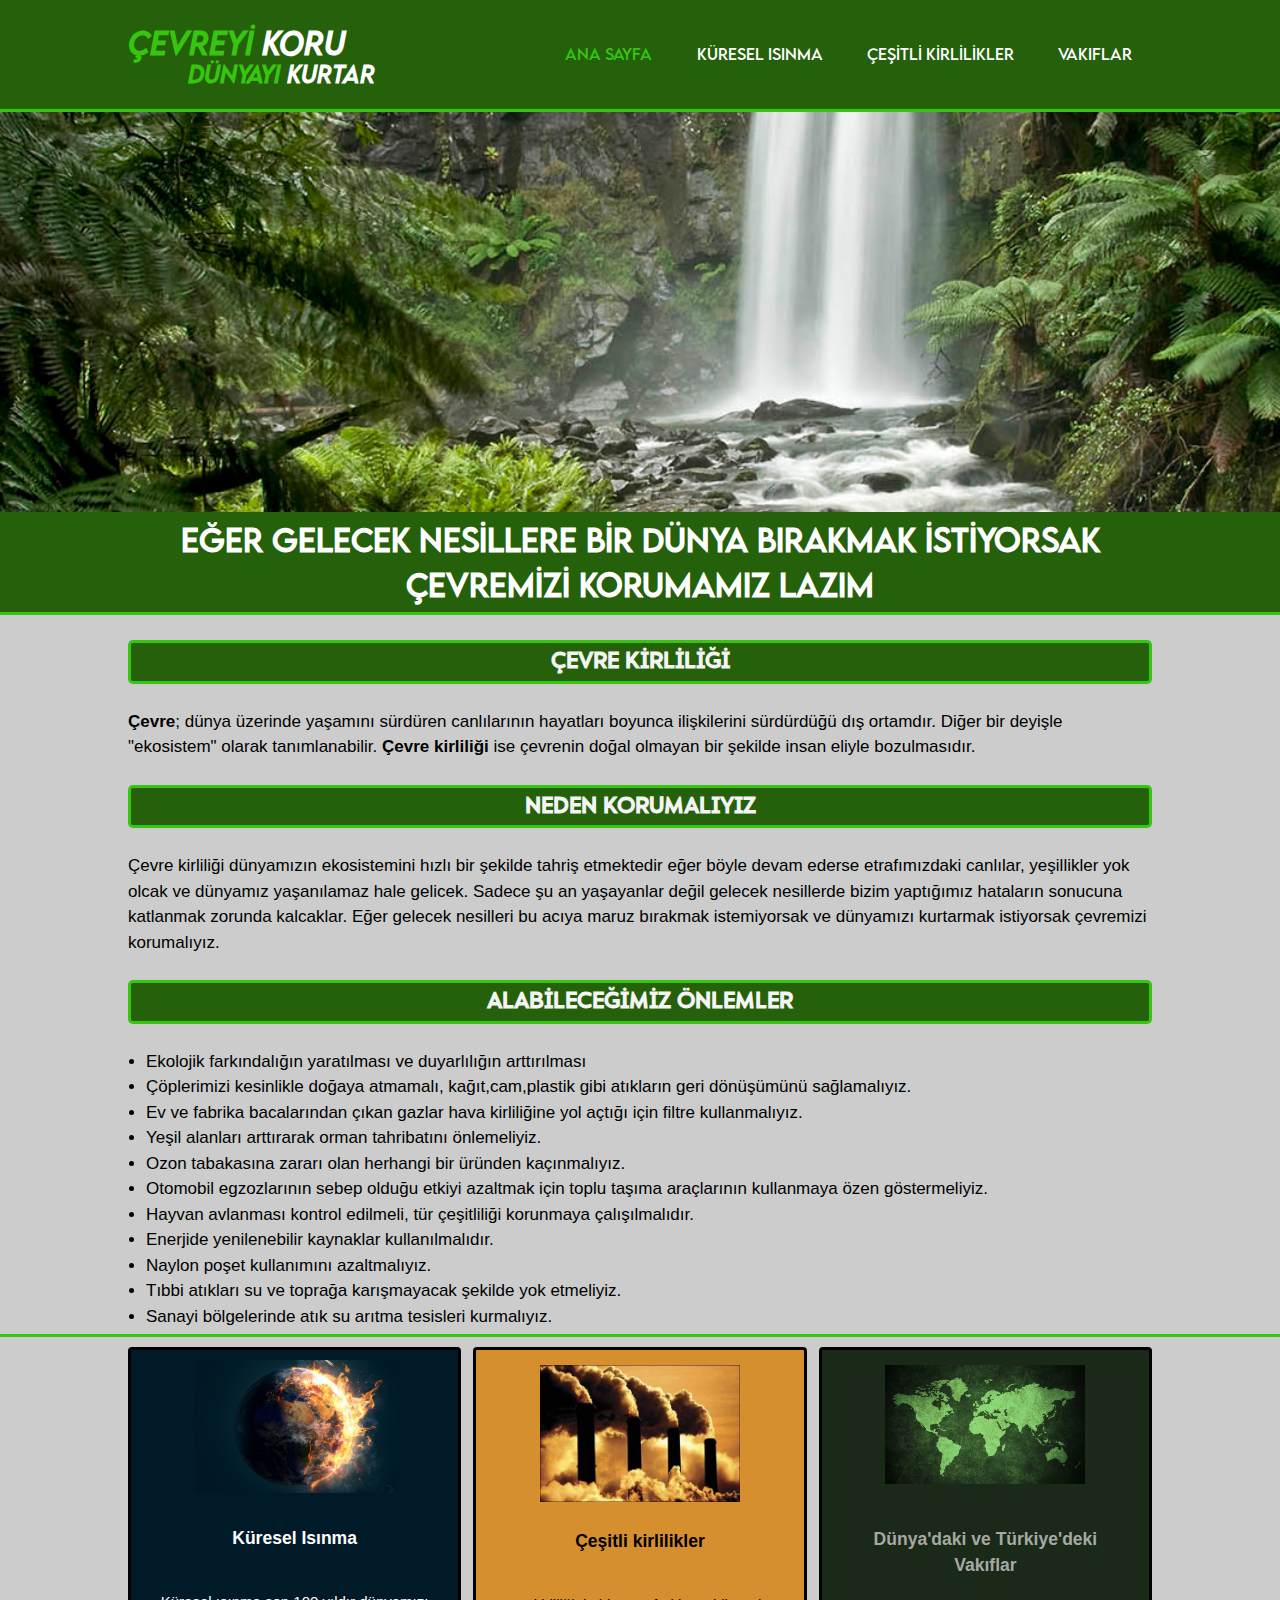
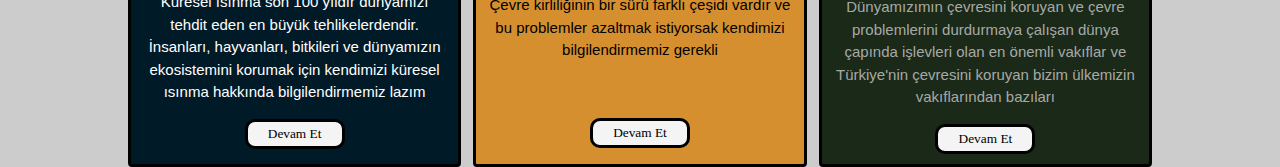
<file: index.html>
<!DOCTYPE html>
<html lang="en">
<head>
    <meta charset="UTF-8">
    <meta name="viewport" content="width=device-width, initial-scale=1.0">
    <meta name="author" content="Serkan">
    <meta name="keyword" content="wev design, affordable web design">
    <title>Proje Çevre Sitesi</title>
    <link rel="stylesheet" href="style.css">
    
</head>

<body>
    <header>
        <div class="container">
            <div id="branding">



                <h1> <span style="color:#37c60f">Çevreyİ</span> Koru</h1>
                <h2> <span style="color:#37c60f">Dünyayı</span> Kurtar </h2>
            </div>


        <nav>
            <ul>
                <li class="current"><a href="index.html">Ana Sayfa</a></li>
                <li><a href="isinma.html">Küresel Isınma</a></li>
                <li><a href="kirlilikler.html">Çeşİtlİ kİrlİlİkler</a></li>
                <li><a href="vakiflar.html">Vakıflar</a></li>
            </ul>
        </nav>
    </div>
    </header>

    <section id="showcase">
        <div class="container">
            
        </div>
    </section>

    <section id="newsletter">
        <div class="container">
            <h1>EĞER GELECEK NESİLLERE BİR DÜNYA BIRAKMAK İSTİYORSAK ÇEVREMİZİ KORUMAMIZ LAZIM</h1>
        </div>
    </section>

    <section id="kuresel">
        <div class="container">
            <h3>Çevre Kİrlİlİğİ</h3>
            <p><b>Çevre</b>; dünya üzerinde yaşamını sürdüren canlılarının hayatları boyunca ilişkilerini sürdürdüğü dış ortamdır. Diğer bir deyişle "ekosistem" olarak tanımlanabilir. <b>Çevre kirliliği</b> ise çevrenin doğal olmayan bir şekilde insan eliyle bozulmasıdır.
            </p>
            <h3>Neden Korumalıyız</h3>
            <p>Çevre kirliliği dünyamızın ekosistemini hızlı bir şekilde tahriş etmektedir eğer böyle devam ederse etrafımızdaki canlılar, yeşillikler yok olcak ve dünyamız yaşanılamaz hale gelicek. Sadece şu an yaşayanlar değil gelecek nesillerde bizim yaptığımız hataların sonucuna katlanmak zorunda kalcaklar. Eğer gelecek nesilleri bu acıya maruz bırakmak istemiyorsak ve dünyamızı kurtarmak istiyorsak çevremizi korumalıyız.</p>
            <h3>AlabİleceĞİmİz önlemler</h3>
            <ul class="bullets">
                <li>Ekolojik farkındalığın yaratılması ve duyarlılığın arttırılması</li>
                <li>Çöplerimizi kesinlikle doğaya atmamalı, kağıt,cam,plastik gibi atıkların geri dönüşümünü sağlamalıyız.</li>
                <li>Ev ve fabrika bacalarından çıkan gazlar hava kirliliğine yol açtığı için filtre kullanmalıyız.</li>
                <li>Yeşil alanları arttırarak orman tahribatını önlemeliyiz.</li>
                <li>Ozon tabakasına zararı olan herhangi bir üründen kaçınmalıyız.</li>
                <li>Otomobil egzozlarının sebep olduğu etkiyi azaltmak için toplu taşıma araçlarının kullanmaya özen göstermeliyiz.</li>
                <li>Hayvan avlanması kontrol edilmeli, tür çeşitliliği korunmaya çalışılmalıdır.</li>
                <li>Enerjide yenilenebilir kaynaklar kullanılmalıdır.</li>
                <li>Naylon poşet kullanımını azaltmalıyız.</li>
                <li>Tıbbi atıkları su ve toprağa karışmayacak şekilde yok etmeliyiz.</li>
                <li>Sanayi bölgelerinde atık su arıtma tesisleri kurmalıyız.</li>                
              </ul>
        </div>
    </section>

    <section id="boxes">
        <div class="container">
            <div class="box" style="background-color: #011A27; color: white;">
                <img src="./Future-Earth-Global-Warming.jpg" alt="logo_css">
                <h3 style="margin-top: 25px;">Küresel Isınma</h3>
                <p style="margin-top: 40px;">Küresel ısınma son 100 yıldır dünyamızı tehdit eden en büyük tehlikelerdendir. İnsanları, hayvanları, bitkileri ve dünyamızın ekosistemini korumak için kendimizi küresel ısınma hakkında bilgilendirmemiz lazım </p>
                <a href="./isinma.html"><button class="gobutton" style="font-family: Verdana;">Devam Et</button></a>
            </div>
            <div class="box" style="background-color: #D58F2F; color: black;">
                <img src="./havakirlilic49fi1.jpg" alt="logo_html" style="margin-top: 5px;">
                <h3 style="margin-top: 20px;">Çeşitli kirlilikler</h3>
                <p style="margin-top: 40px;">Çevre kirliliğinin bir sürü farklı çeşidi vardır ve bu problemler azaltmak istiyorsak kendimizi bilgilendirmemiz gerekli</p>
                <a href="./kirlilikler.html"><button class="gobutton" style="font-family: Verdana; margin-top: 41px;">Devam Et</button></a>
            </div>
            <div class="box" style="background-color: #1B2919; color: #cccc;">
                <img src="./green-world.jpg" alt="logo_html" style="margin-top: 5px;">
                <h3 style="margin-top: 36px;">Dünya'daki ve Türkiye'deki <br> Vakıflar</h3>
                <p>Dünyamızımın çevresini koruyan ve çevre problemlerini durdurmaya çalışan dünya çapında işlevleri olan en önemli vakıflar ve Türkiye'nin çevresini koruyan bizim ülkemizin vakıflarından bazıları</p>
                <a href="./vakiflar.html"><button class="gobutton" style="font-family: Verdana;">Devam Et</button></a>
            </div>
          <!-- <div class="box" style="background-color: #fe5656;">
                <img src="./turkiye.jpg" alt="logo_brush">
                <h3>Türkiye'de Vakıflar</h3>
                <p>Türkiye’de bulunan, Türkiye'nin doğal güzelliklerini, yeşilliklerini ve çevresini korumak amacıyla kurulan vakıflar</p>
                <a href="vakiflar.html"><button class="gobutton" style="margin-top: 37px; font-family: Verdana;">Devam Et</button></a>
            </div>--> 
            
        </div>

    </section>

</body>
</html>
</file>
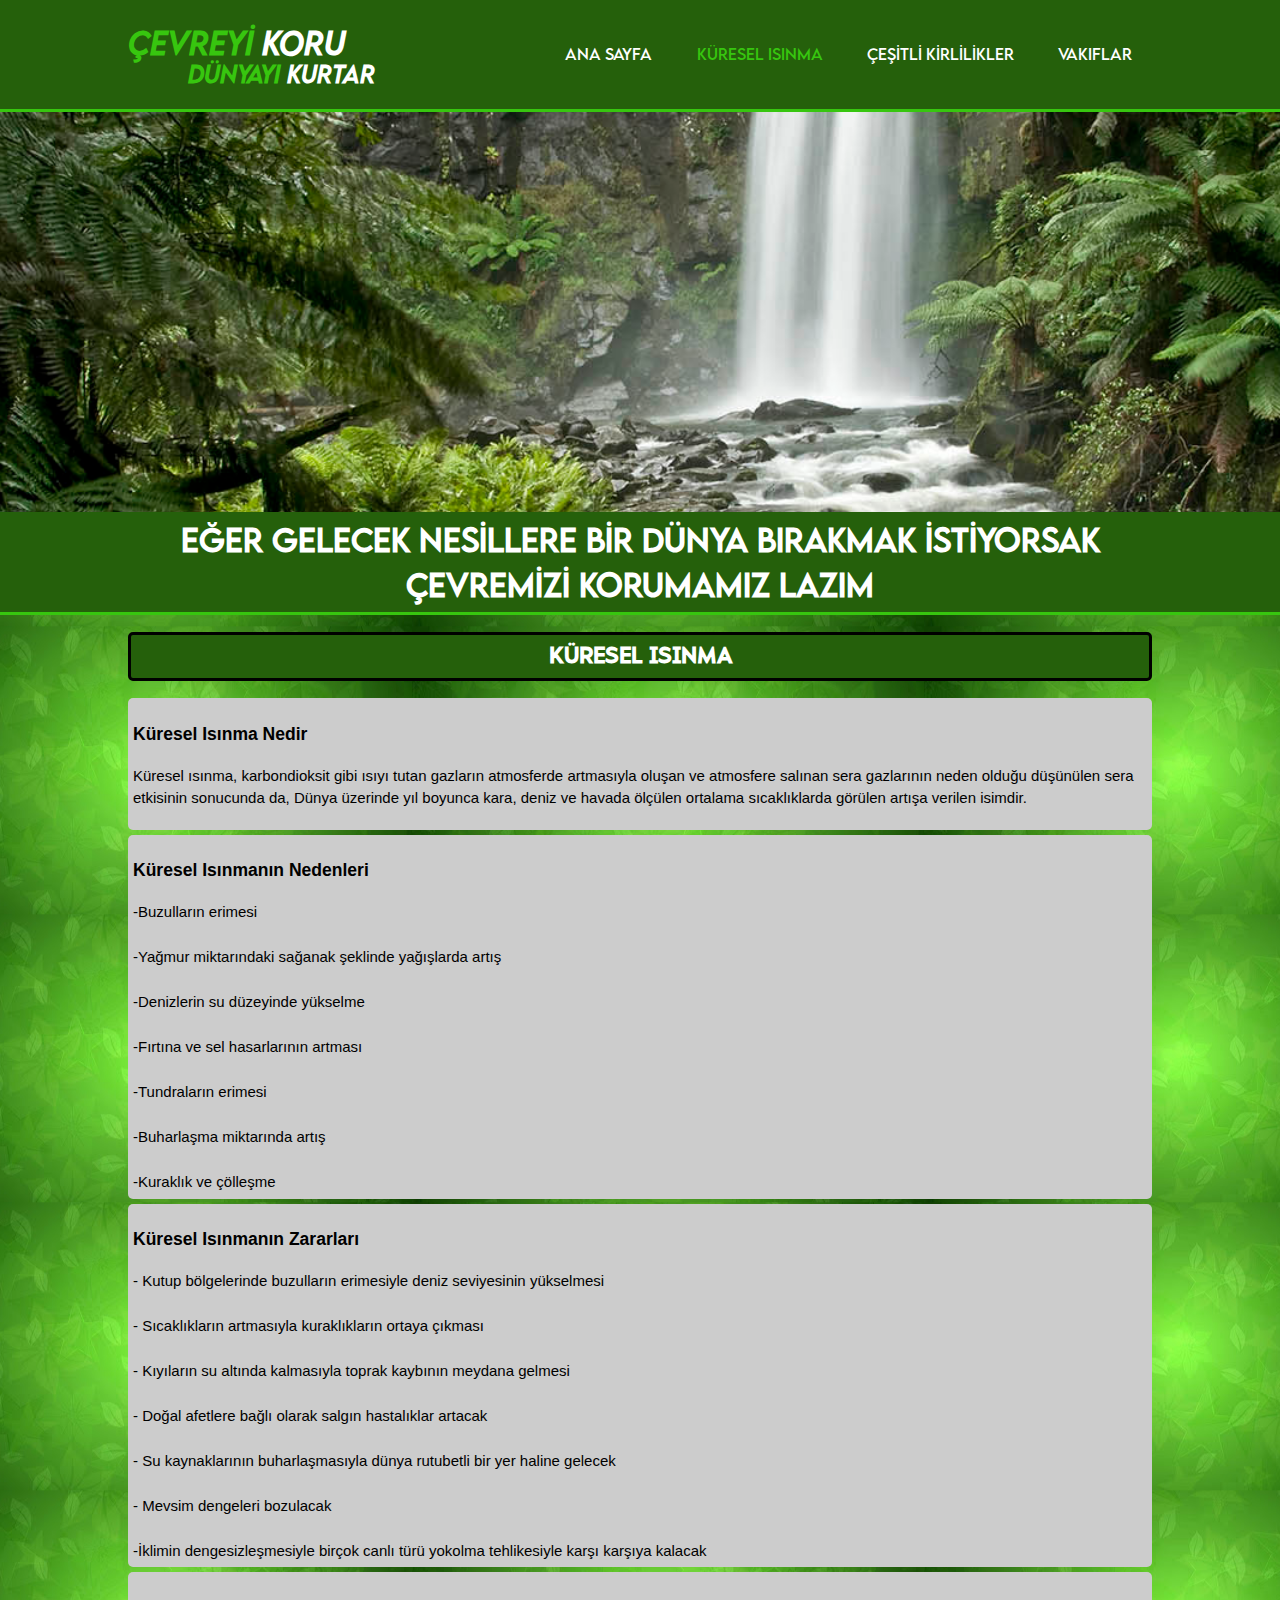
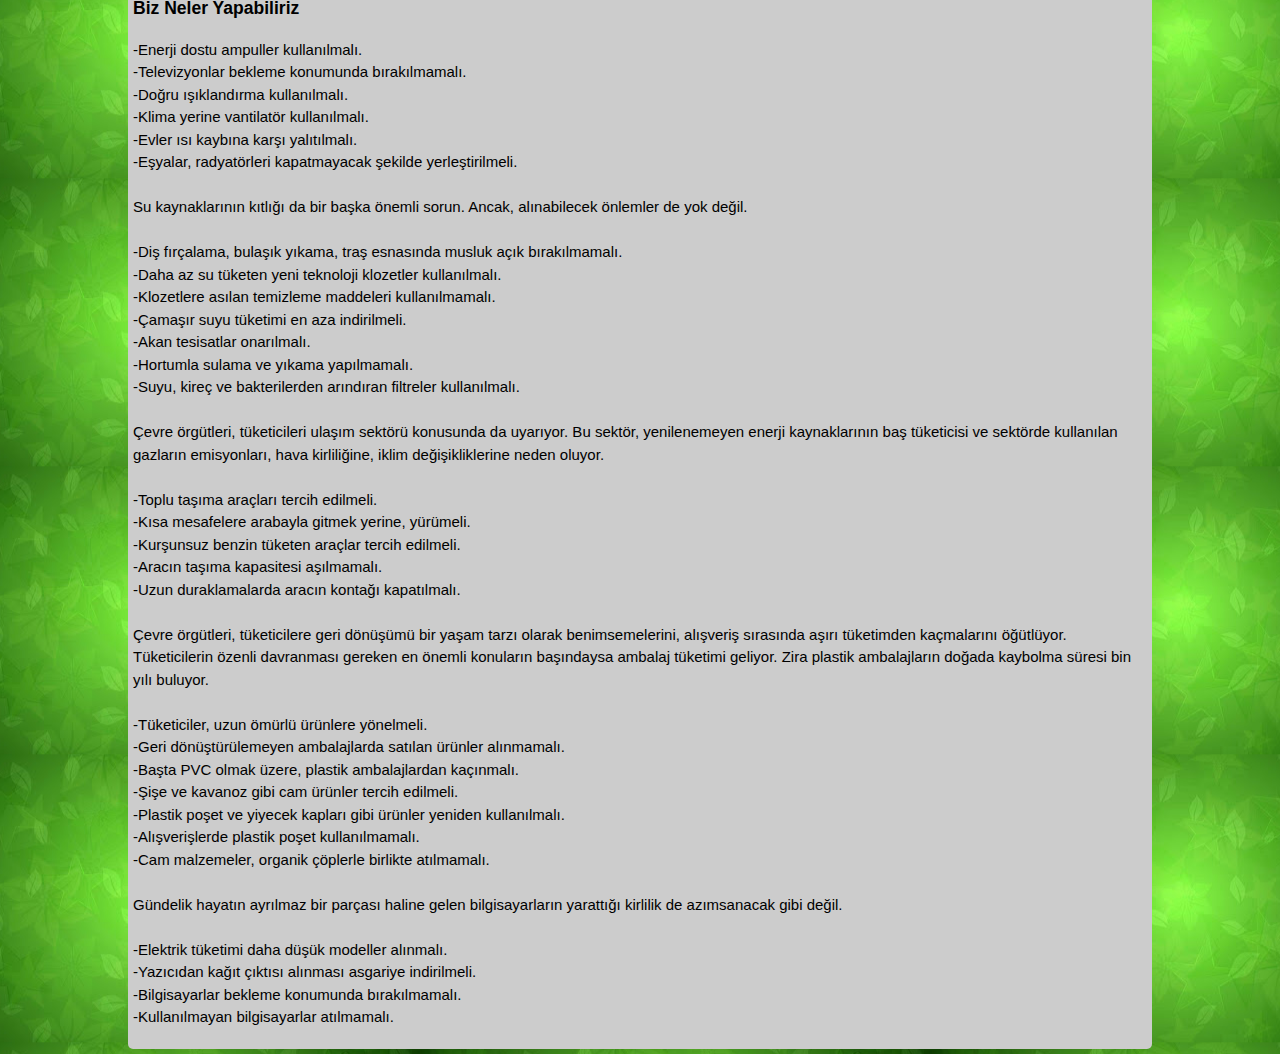
<file: isinma.html>
<!DOCTYPE html>
<html lang="en">
<head>
    <meta charset="UTF-8">
    <meta name="viewport" content="width=device-width, initial-scale=1.0">
    <meta name="author" content="Serkan">
    <meta name="keyword" content="wev design, affordable web design">
    <title>Proje Çevre Sitesi</title>
    <link rel="stylesheet" href="style.css">
    
</head>

<body>
    <header>
        <div class="container">
            <div id="branding">



                <h1> <span style="color:#37c60f">Çevreyİ</span> Koru</h1>
                <h2> <span style="color:#37c60f">Dünyayı</span> Kurtar </h2>
            </div>


        <nav>
            <ul>
                <li><a href="index.html">Ana Sayfa</a></li>
                <li class="current"><a href="isinma.html">Küresel Isınma</a></li>
                <li><a href="kirlilikler.html">Çeşİtlİ kİrlİlİkler</a></li>
                <li><a href="vakiflar.html">Vakıflar</a></li>
            </ul>
        </nav>
    </div>
    </header>

    <section id="showcase">
        <div class="container">
            
        </div>
    </section>

    <section id="newsletter">
        <div class="container">
            <h1>EĞER GELECEK NESİLLERE BİR DÜNYA BIRAKMAK İSTİYORSAK ÇEVREMİZİ KORUMAMIZ LAZIM</h1>
        </div>
    </section>
    
    <section id="isinma">
        <div class="container">
            <article id="main-col">
                <h1>Küresel Isınma</h1>
                <ul>
                    <li>
                        <h3>Küresel Isınma Nedir</h3>
                        <p>Küresel ısınma, karbondioksit gibi ısıyı tutan gazların atmosferde artmasıyla oluşan ve atmosfere salınan sera gazlarının neden olduğu düşünülen sera etkisinin sonucunda da, Dünya üzerinde yıl boyunca kara, 
                            deniz ve havada ölçülen ortalama sıcaklıklarda görülen artışa verilen isimdir.</p>
                    </li>
                    <li>
                        <h3>Küresel Isınmanın Nedenleri</h3>
                        -Buzulların erimesi<br><br>
                        -Yağmur miktarındaki sağanak şeklinde yağışlarda artış<br><br>
                        -Denizlerin su düzeyinde yükselme<br><br>
                        -Fırtına ve sel hasarlarının artması<br><br>
                        -Tundraların erimesi<br><br>
                        -Buharlaşma miktarında artış<br><br>
                        -Kuraklık ve çölleşme
                    </li>
                    <li>
                        <h3>Küresel Isınmanın Zararları</h3>
                        - Kutup bölgelerinde buzulların erimesiyle deniz seviyesinin yükselmesi<br><br>

    - Sıcaklıkların artmasıyla kuraklıkların ortaya çıkması<br><br>

    - Kıyıların su altında kalmasıyla toprak kaybının meydana gelmesi<br><br>

    - Doğal afetlere bağlı olarak salgın hastalıklar artacak<br><br>

    - Su kaynaklarının buharlaşmasıyla dünya rutubetli bir yer haline gelecek<br><br>

    - Mevsim dengeleri bozulacak<br><br>

    -İklimin dengesizleşmesiyle birçok canlı türü yokolma tehlikesiyle karşı karşıya kalacak
                    </li>

                    <li>
                        <h3>Biz Neler Yapabiliriz</h3>
                        <p> -Enerji dostu ampuller kullanılmalı.<br>
                            -Televizyonlar bekleme konumunda bırakılmamalı.<br>
                            -Doğru ışıklandırma kullanılmalı.<br>
                            -Klima yerine vantilatör kullanılmalı.<br>
                            -Evler ısı kaybına karşı yalıtılmalı.<br>
                            -Eşyalar, radyatörleri kapatmayacak şekilde yerleştirilmeli.<br><br>
                           
                           Su kaynaklarının kıtlığı da bir başka önemli sorun. Ancak, alınabilecek önlemler de yok değil.<br><br>
                           
                            -Diş fırçalama, bulaşık yıkama, traş esnasında musluk açık bırakılmamalı.<br>
                            -Daha az su tüketen yeni teknoloji klozetler kullanılmalı.<br>
                            -Klozetlere asılan temizleme maddeleri kullanılmamalı.<br>
                            -Çamaşır suyu tüketimi en aza indirilmeli.<br>
                            -Akan tesisatlar onarılmalı.<br>
                            -Hortumla sulama ve yıkama yapılmamalı.<br>
                            -Suyu, kireç ve bakterilerden arındıran filtreler kullanılmalı.<br><br>
                           
                           Çevre örgütleri, tüketicileri ulaşım sektörü konusunda da uyarıyor.
                           Bu sektör, yenilenemeyen enerji kaynaklarının baş tüketicisi ve sektörde kullanılan gazların emisyonları, hava kirliliğine, iklim değişikliklerine neden oluyor.<br><br>
                           
                            -Toplu taşıma araçları tercih edilmeli.<br>
                            -Kısa mesafelere arabayla gitmek yerine, yürümeli.<br>
                            -Kurşunsuz benzin tüketen araçlar tercih edilmeli.<br>
                            -Aracın taşıma kapasitesi aşılmamalı.<br>
                            -Uzun duraklamalarda aracın kontağı kapatılmalı.<br><br>
                           
                           Çevre örgütleri, tüketicilere geri dönüşümü bir yaşam tarzı olarak benimsemelerini, alışveriş sırasında aşırı tüketimden kaçmalarını öğütlüyor. Tüketicilerin özenli davranması gereken en önemli konuların başındaysa ambalaj tüketimi geliyor. Zira plastik ambalajların doğada kaybolma süresi bin yılı buluyor.<br><br>
                           
                            -Tüketiciler, uzun ömürlü ürünlere yönelmeli.<br>
                            -Geri dönüştürülemeyen ambalajlarda satılan ürünler alınmamalı.<br>
                            -Başta PVC olmak üzere, plastik ambalajlardan kaçınmalı.<br>
                            -Şişe ve kavanoz gibi cam ürünler tercih edilmeli.<br>
                            -Plastik poşet ve yiyecek kapları gibi ürünler yeniden kullanılmalı.<br>
                            -Alışverişlerde plastik poşet kullanılmamalı.<br>
                            -Cam malzemeler, organik çöplerle birlikte atılmamalı.<br><br>
                           
                           Gündelik hayatın ayrılmaz bir parçası haline gelen bilgisayarların yarattığı kirlilik de azımsanacak gibi değil.<br><br>
                           
                            -Elektrik tüketimi daha düşük modeller alınmalı.<br>
                            -Yazıcıdan kağıt çıktısı alınması asgariye indirilmeli.<br>
                            -Bilgisayarlar bekleme konumunda bırakılmamalı.<br>
                            -Kullanılmayan bilgisayarlar atılmamalı.<br>
                           </p>
                    </li>
                </ul>
            </article>

        </div>

    </section>
</file>
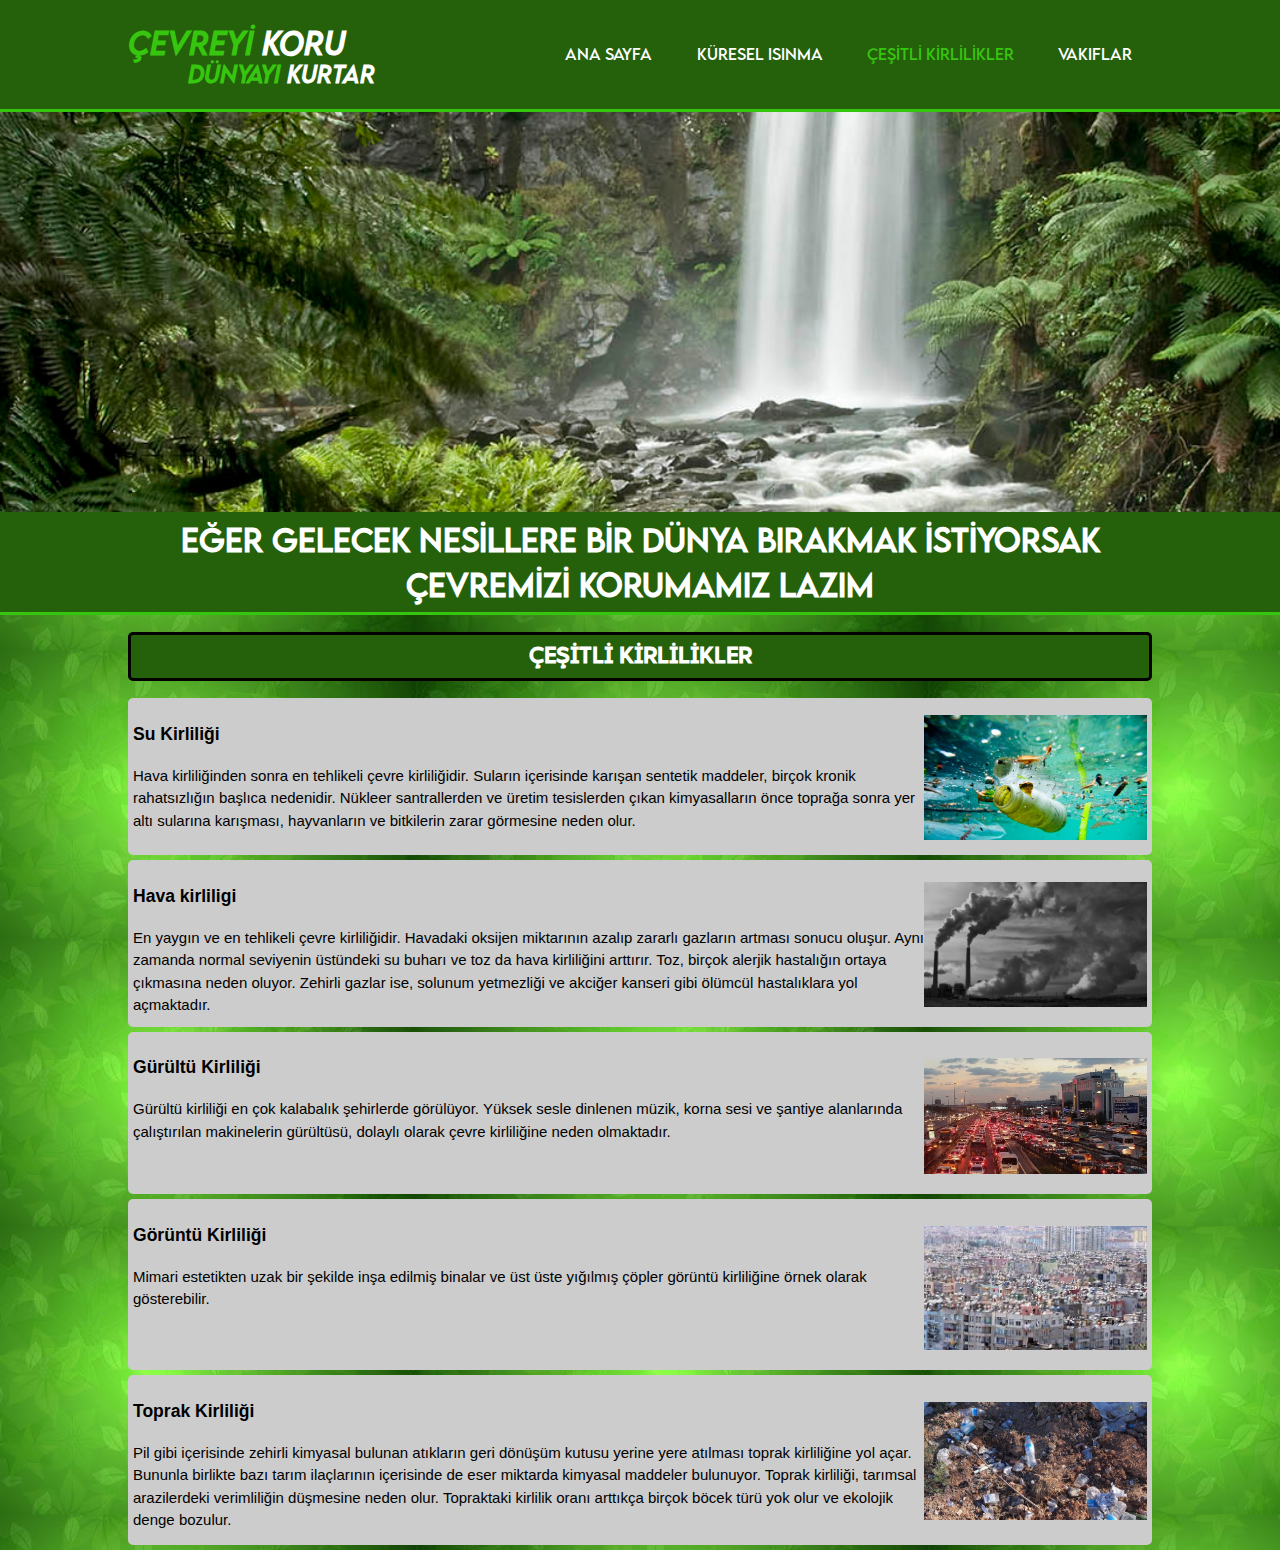
<file: kirlilikler.html>
<!DOCTYPE html>
<html lang="en">
<head>
    <meta charset="UTF-8">
    <meta name="viewport" content="width=device-width, initial-scale=1.0">
    <meta name="author" content="Serkan">
    <meta name="keyword" content="wev design, affordable web design">
    <title>Proje Çevre Sitesi</title>
    <link rel="stylesheet" href="style.css">
    
</head>

<body>
    <header>
        <div class="container">
            <div id="branding">



                <h1> <span style="color:#37c60f">Çevreyİ</span> Koru</h1>
                <h2> <span style="color:#37c60f">Dünyayı</span> Kurtar </h2>
            </div>


        <nav>
            <ul>
                <li><a href="index.html">Ana Sayfa</a></li>
                <li><a href="isinma.html">Küresel Isınma</a></li>
                <li class="current"><a href="kirlilikler.html">Çeşİtlİ kİrlİlİkler</a></li>
                <li><a href="vakiflar.html">Vakıflar</a></li>
            </ul>
        </nav>
    </div>
    </header>

    <section id="showcase">
        <div class="container">
            
        </div>
    </section>

    <section id="newsletter">
        <div class="container">
            <h1>EĞER GELECEK NESİLLERE BİR DÜNYA BIRAKMAK İSTİYORSAK ÇEVREMİZİ KORUMAMIZ LAZIM</h1>
        </div>
    </section>
    
    <section id="kirlilik">
        <div class="container">
            <article id="main-col">
                <h1>Çeşİtlİ Kİrlİlİkler</h1>
                <ul>
                    <li>
                        <h3>Su Kirliliği</h3>
                        <p> Hava kirliliğinden sonra en tehlikeli çevre kirliliğidir. Suların içerisinde karışan sentetik maddeler, birçok kronik rahatsızlığın başlıca nedenidir. Nükleer santrallerden ve üretim tesislerden çıkan kimyasalların önce toprağa sonra yer altı sularına karışması, hayvanların ve bitkilerin zarar görmesine neden olur.
                        </p>
                        <img src="./kirlilikler/gorsel-su-kirliligi.jpg" alt="tttk" style="width: 22%; height: auto; margin-top: -132px; margin-bottom: 10px;">
                        <li>
                           <span> <h3>Hava kirliligi</h3>
                            <p>En yaygın ve en tehlikeli çevre kirliliğidir. Havadaki oksijen miktarının azalıp zararlı gazların artması sonucu oluşur. Aynı zamanda normal seviyenin üstündeki su buharı ve toz da hava kirliliğini arttırır. Toz, birçok alerjik hastalığın ortaya çıkmasına neden oluyor. Zehirli gazlar ise, solunum yetmezliği ve akciğer kanseri gibi ölümcül hastalıklara yol açmaktadır.
    
                            </p> </span> 
                            <img src="./kirlilikler/havakirliligi-990x556.jpg" alt="tttk" style="width: 22%; height: auto; margin-top: -150px; margin-bottom: 15px;">
                        </li>   
                    </li>
                    <li>
                        <h3>Gürültü Kirliliği</h3>
                    <p>
                        Gürültü kirliliği en çok kalabalık şehirlerde görülüyor. Yüksek sesle dinlenen müzik, korna sesi ve şantiye alanlarında çalıştırılan makinelerin gürültüsü, dolaylı olarak çevre kirliliğine neden olmaktadır.
                    </p>       
                    <img src="./kirlilikler/gurultu.jpg" alt="tttk" style="width: 22%; height: auto; margin-top: -100px; margin-bottom: 15px;">
                 </li>
                    <li>
                        <h3>Görüntü Kirliliği</h3>
                        <p>Mimari estetikten uzak bir şekilde inşa edilmiş binalar ve üst üste yığılmış çöpler görüntü kirliliğine örnek olarak gösterebilir.</p>
                        <img src="./kirlilikler/goruntu.jpg" alt="tttk" style="width: 22%; height: auto; margin-top: -100px; margin-bottom: 15px;">
                    </li>

                    <li>
                        <h3>Toprak Kirliliği</h3>
                        <p>Pil gibi içerisinde zehirli kimyasal bulunan atıkların geri dönüşüm kutusu yerine yere atılması toprak kirliliğine yol açar. Bununla birlikte bazı tarım ilaçlarının içerisinde de eser miktarda kimyasal maddeler bulunuyor. Toprak kirliliği, tarımsal arazilerdeki verimliliğin düşmesine neden olur. Topraktaki kirlilik oranı arttıkça birçok böcek türü yok olur ve ekolojik denge bozulur.
                        </p>
                        <img src="./kirlilikler/650x344-toprak-kirliligi-nedir-1484901885669.jpeg" alt="tttk" style="width: 22%; height: auto; margin-top: -145px; margin-bottom: 20px;">
                    </li>

                </ul>
            </article>

        </div>

    </section>
</file>
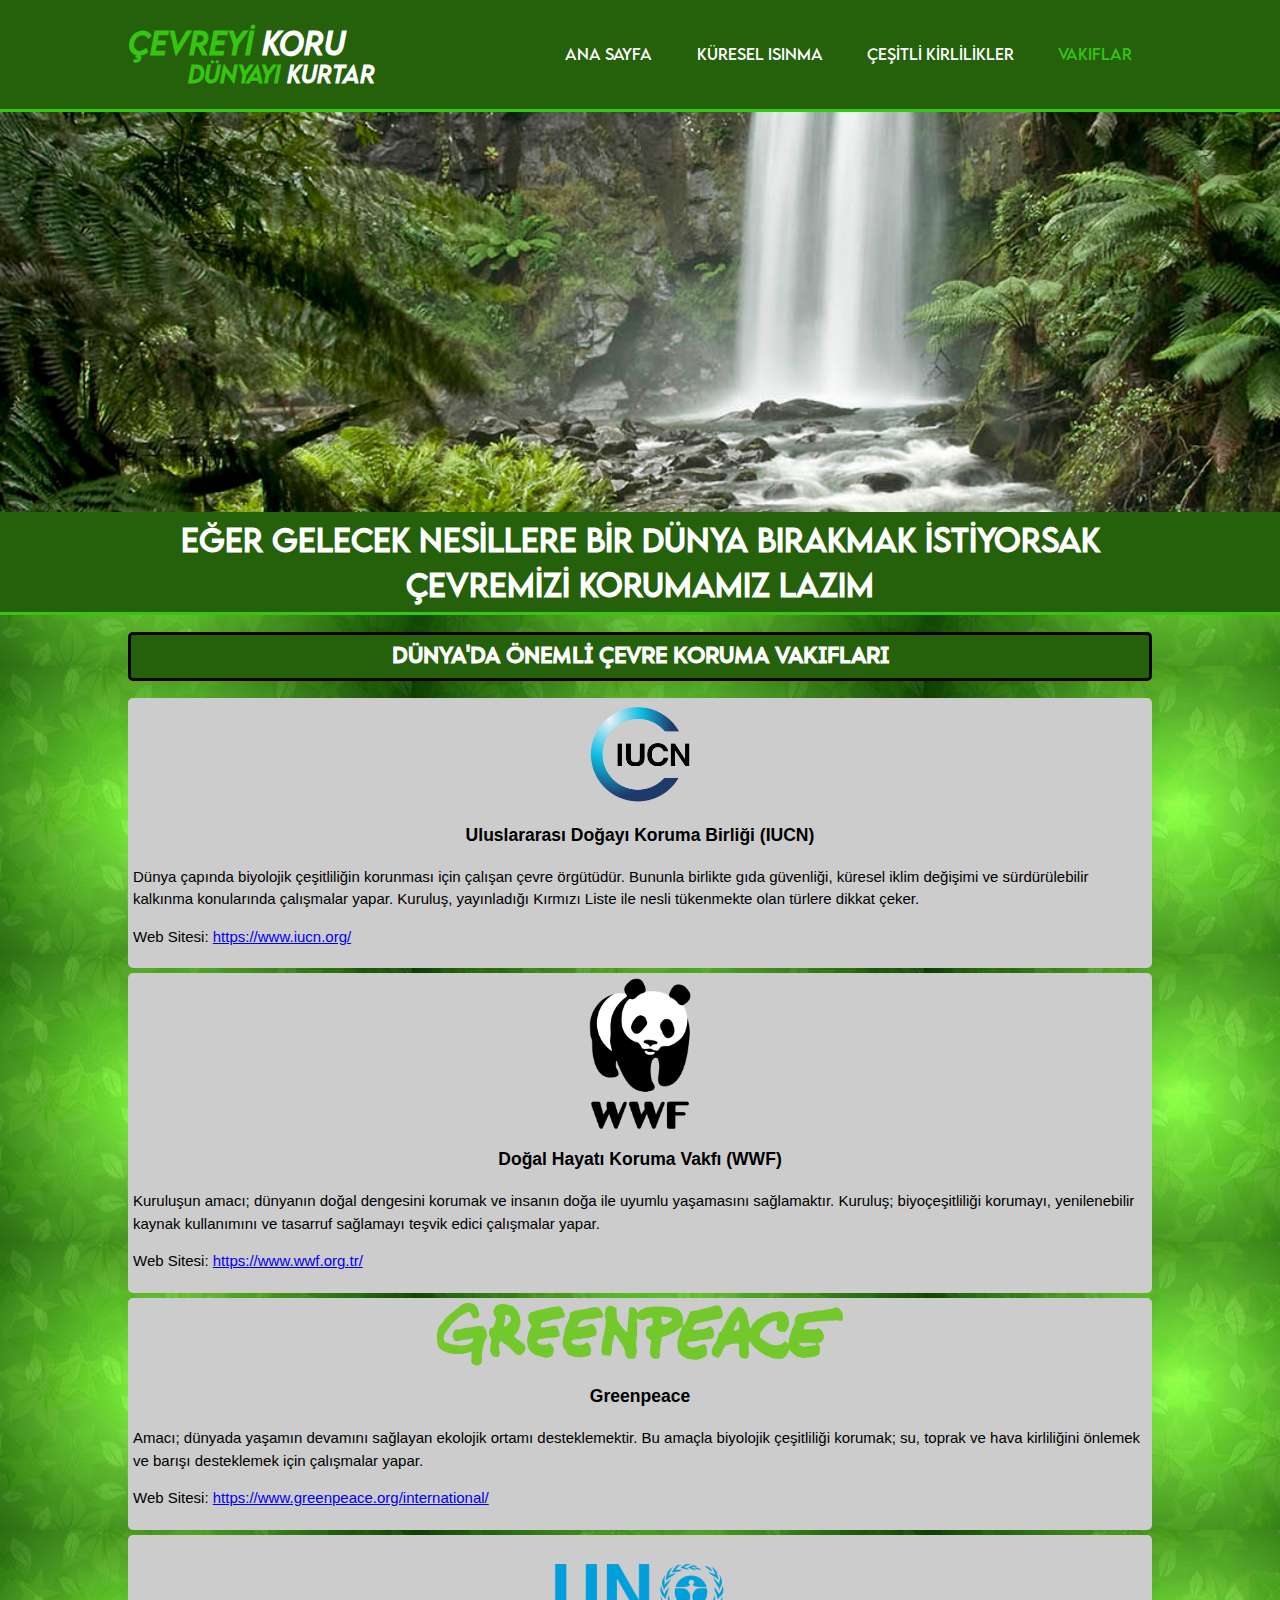
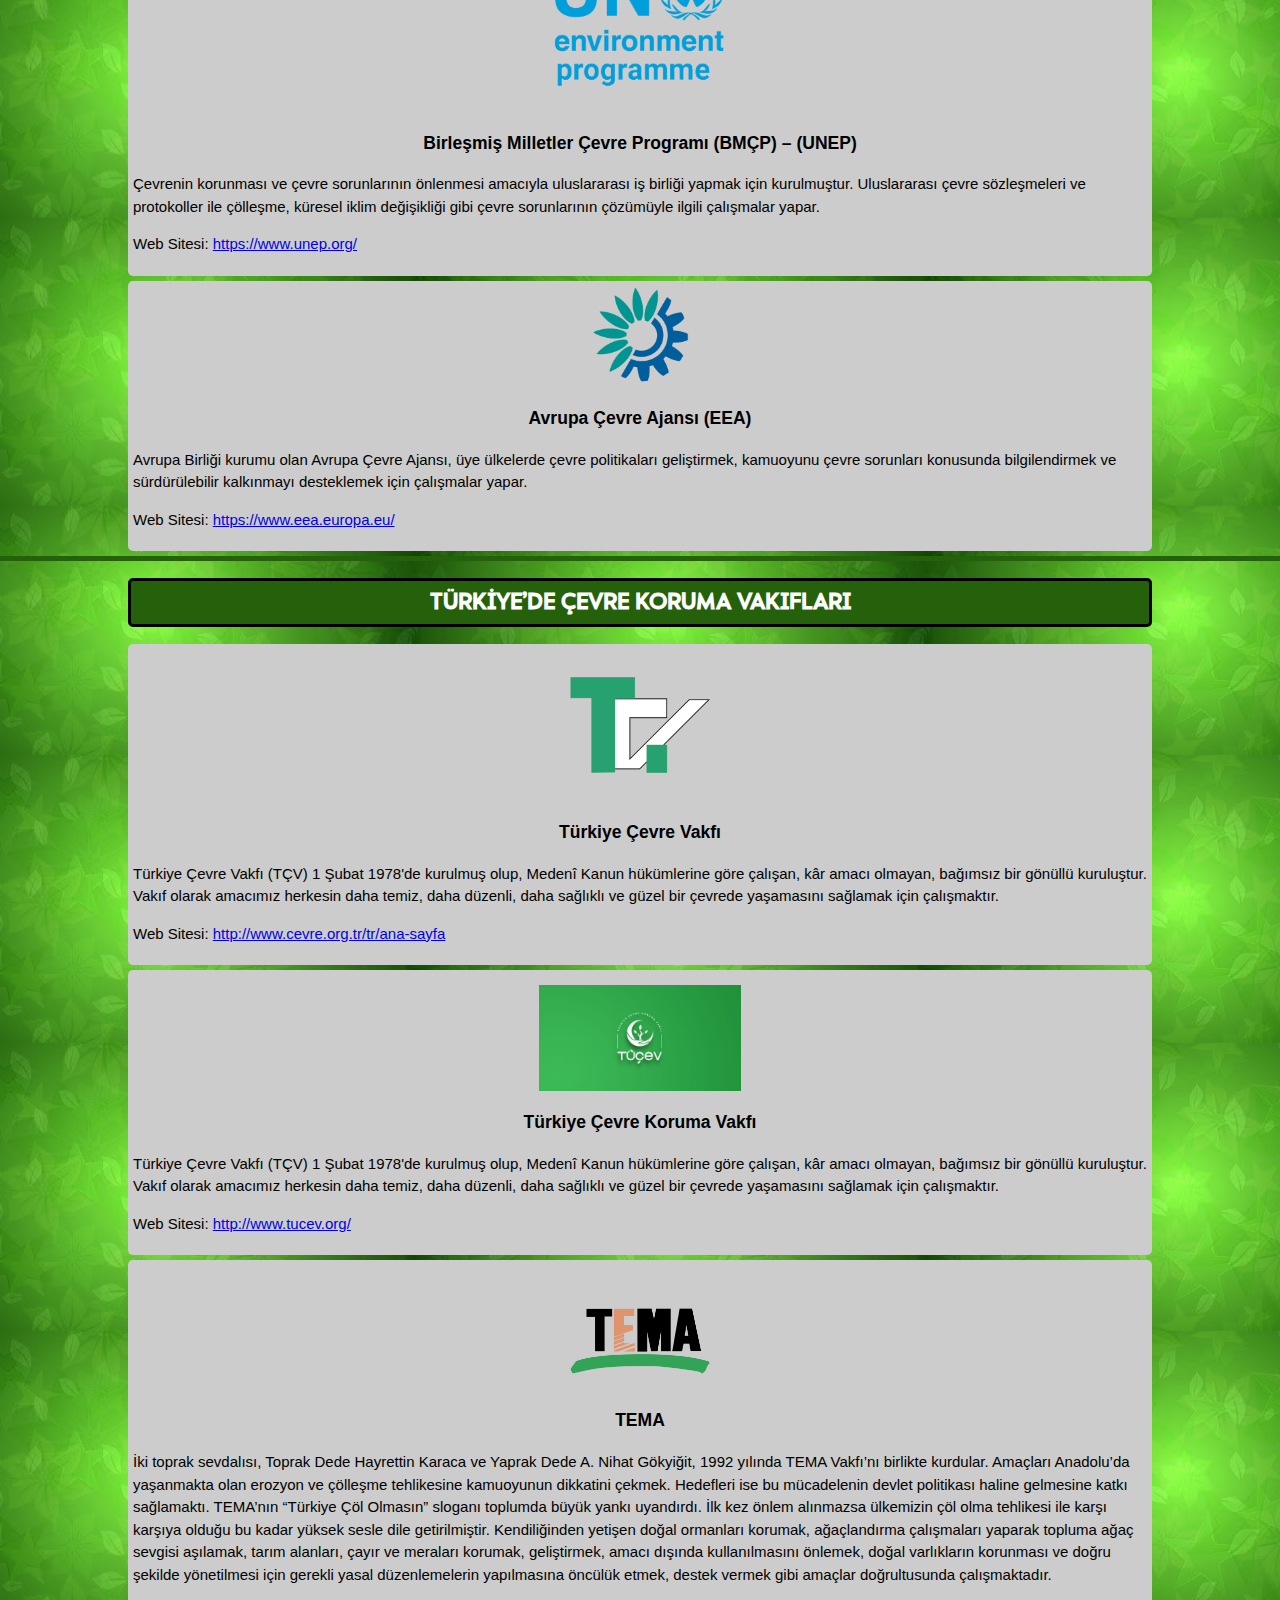
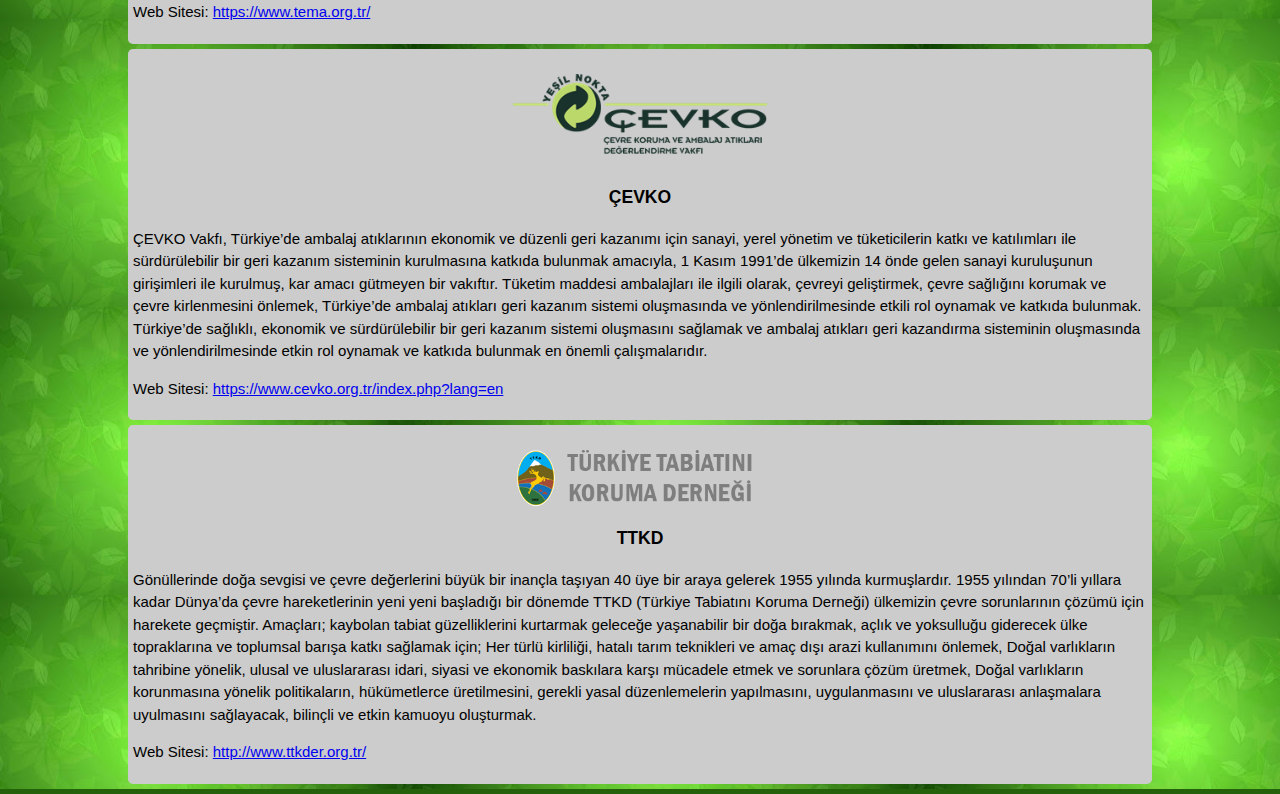
<file: vakiflar.html>
<!DOCTYPE html>
<html lang="en">
<head>
    <meta charset="UTF-8">
    <meta http-equiv="X-UA-Compatible" content="IE=edge">
    <meta name="viewport" content="width=device-width, initial-scale=1.0">
    <meta name="author" content="Serkan">
    <meta name="keyword" content="wev design, affordable web design">
    <title>Proje Çevre Sitesi</title>
    <link rel="stylesheet" href="style.css">
</head>
<body>
    <header>
        <div class="container">
            <div id="branding">



                <h1> <span style="color:#37c60f">Çevreyİ</span> Koru</h1>
                <h2> <span style="color:#37c60f">Dünyayı</span> Kurtar </h2>
            </div>


        <nav>
            <ul>
                <li><a href="index.html">Ana Sayfa</a></li>
                <li><a href="isinma.html">Küresel Isınma</a></li>
                <li><a href="kirlilikler.html">Çeşİtlİ kİrlİlİkler</a></li>
                <li class="current"><a href="vakiflar.html">Vakıflar</a></li>
                
                
                
            </ul>
        </nav>
    </div>
    </header>

    <section id="showcase">
        <div class="container">
            
        </div>
    </section>

    <section id="newsletter">
        <div class="container">
            <h1>EĞER GELECEK NESİLLERE BİR DÜNYA BIRAKMAK İSTİYORSAK ÇEVREMİZİ KORUMAMIZ LAZIM</h1>
        </div>
    </section>

    <section id="main">
        <div class="container">
            <article id="main-col">
                <h1>Dünya'da önemlİ çevre koruma Vakıfları</h1>
                <ul>
                    <li>
                        <img src="./dunya vakiflari/iucn-facebook-share-logo-square.png" alt="IUCN" style="width: 10%; height: 10%;">
                        <h3>Uluslararası Doğayı Koruma Birliği (IUCN)</h3>
                        <p>Dünya çapında biyolojik çeşitliliğin korunması için çalışan çevre örgütüdür. Bununla birlikte gıda güvenliği, küresel iklim değişimi ve sürdürülebilir kalkınma konularında çalışmalar yapar. Kuruluş, yayınladığı Kırmızı Liste ile nesli tükenmekte olan türlere dikkat çeker.</p>
                        <p>Web Sitesi: <a href="https://www.iucn.org/">https://www.iucn.org/</a></p>

                    </li>
                    <li>
                        <img src="./dunya vakiflari/1200px-WWF_logo.svg.png" alt="WWF" style="width: 10%; height: 10%;">
                        <h3>Doğal Hayatı Koruma Vakfı (WWF)</h3>
                        <p>Kuruluşun amacı; dünyanın doğal dengesini korumak ve insanın doğa ile uyumlu yaşamasını sağlamaktır. Kuruluş; biyoçeşitliliği korumayı, yenilenebilir kaynak kullanımını ve tasarruf sağlamayı teşvik edici çalışmalar yapar.
                        </p>
                        <p>Web Sitesi: <a href="https://www.wwf.org.tr/">https://www.wwf.org.tr/</a></p>

                    </li>
                    <li>
                        <img src="./dunya vakiflari/png-clipart-greenpeace-european-unit-organization-greenpeace-usa-green-10-others-miscellaneous-text.png" alt="peace" style="width: 40%; height: 40%;">
                        <h3>Greenpeace</h3>
                        <p>Amacı; dünyada yaşamın devamını sağlayan ekolojik ortamı desteklemektir. Bu amaçla biyolojik çeşitliliği korumak; su, toprak ve hava kirliliğini önlemek ve barışı desteklemek için çalışmalar yapar.
                        </p>
                            <p>Web Sitesi: <a href="https://www.greenpeace.org/international/">https://www.greenpeace.org/international/</a></p>
                    </li>
                    <li>
                        <img src="./dunya vakiflari/UNenviroment_256.png" alt="UNEP" style="width: 17%; height: 17%;">
                        <h3>Birleşmiş Milletler Çevre Programı (BMÇP) – (UNEP)</h3>
                        <p>Çevrenin korunması ve çevre sorunlarının önlenmesi amacıyla uluslararası iş birliği yapmak için kurulmuştur. Uluslararası çevre sözleşmeleri ve protokoller ile çölleşme, küresel iklim değişikliği gibi çevre sorunlarının çözümüyle ilgili çalışmalar yapar.
                        </p>
                            <p>Web Sitesi: <a href="https://www.unep.org/">https://www.unep.org/</a></p>
                    </li>
                    <li>
                        <img src="./dunya vakiflari/eea.png" alt="EEA" style="width: 10%; height: 10%;">
                        <h3>Avrupa Çevre Ajansı (EEA)</h3>
                        <p>Avrupa Birliği kurumu olan Avrupa Çevre Ajansı, üye ülkelerde çevre politikaları geliştirmek, kamuoyunu çevre sorunları konusunda bilgilendirmek ve sürdürülebilir kalkınmayı desteklemek için çalışmalar yapar.</p>
                        <p>Web Sitesi: <a href="https://www.eea.europa.eu/">https://www.eea.europa.eu/</a></p>
                    </li>
                </ul>
            </article>

            

        </div>

    </section>

    <section id="main">
        <div class="container">
            <article id="main-col">
                <h1>Türkİye’de Çevre Koruma Vakıfları</h1>
                <ul>
                    <li>
                        <img src="./türkiye vakıfları/turkiyevakfı.png" alt="TCV" style="width: 15%; height: 15%;">
                        <h3>Türkiye Çevre Vakfı</h3>
                        <p>Türkiye Çevre Vakfı (TÇV) 1 Şubat 1978'de kurulmuş olup, Medenî Kanun hükümlerine göre çalışan, kâr amacı olmayan, bağımsız bir gönüllü kuruluştur. Vakıf olarak amacımız herkesin daha temiz, daha düzenli, daha sağlıklı ve güzel bir çevrede yaşamasını sağlamak için çalışmaktır.
                        </p>
                        <p>Web Sitesi: <a href="http://www.cevre.org.tr/tr/ana-sayfa">http://www.cevre.org.tr/tr/ana-sayfa</a></p>

                    </li>
                    <li>
                        <img src="./türkiye vakıfları/unnamed.jpg" alt="TUCEV" style="width: 20%; height: 20%; margin-top: 10px;">
                        <h3>Türkiye Çevre Koruma Vakfı</h3>
                        <p>Türkiye Çevre Vakfı (TÇV) 1 Şubat 1978'de kurulmuş olup, Medenî Kanun hükümlerine göre çalışan, kâr amacı olmayan, bağımsız bir gönüllü kuruluştur. Vakıf olarak amacımız herkesin daha temiz, daha düzenli, daha sağlıklı ve güzel bir çevrede yaşamasını sağlamak için çalışmaktır.
                        </p>
                        <p>Web Sitesi: <a href="http://www.tucev.org/">http://www.tucev.org/</a></p>

                    </li>
                    <li>
                        <img src="./türkiye vakıfları/tema-logo-png-transparent.png" alt="TEMA" style="width: 15%; height: 15%;">
                        <h3 style="margin-top: -10px;">TEMA</h3>
                        <p>İki toprak sevdalısı, Toprak Dede Hayrettin Karaca ve Yaprak Dede A. Nihat Gökyiğit, 1992 yılında TEMA Vakfı’nı birlikte kurdular. Amaçları Anadolu’da yaşanmakta olan erozyon ve çölleşme tehlikesine kamuoyunun dikkatini çekmek. Hedefleri ise bu mücadelenin devlet politikası haline gelmesine katkı sağlamaktı. TEMA’nın “Türkiye Çöl Olmasın” sloganı toplumda büyük yankı uyandırdı. İlk kez önlem alınmazsa ülkemizin çöl olma tehlikesi ile karşı karşıya olduğu bu kadar yüksek sesle dile getirilmiştir.

                            Kendiliğinden yetişen doğal ormanları korumak, ağaçlandırma çalışmaları yaparak topluma ağaç sevgisi aşılamak, tarım alanları, çayır ve meraları korumak, geliştirmek, amacı dışında kullanılmasını önlemek, doğal varlıkların korunması ve doğru şekilde yönetilmesi için gerekli yasal düzenlemelerin yapılmasına öncülük etmek, destek vermek gibi amaçlar doğrultusunda çalışmaktadır.
                            
                            </p>
                            <p>Web Sitesi: <a href="https://www.tema.org.tr/">https://www.tema.org.tr/</a></p>
                    </li>
                    <li>
                        <img src="./türkiye vakıfları/cevko-logo-BD70CCF9A4-seeklogo.com.png" alt="CEVKO" style="width: 25%; height: 25%; margin-top: 20px;">
                        <h3 style="margin-top: 30px;">ÇEVKO</h3>
                        <p>ÇEVKO Vakfı, Türkiye’de ambalaj atıklarının ekonomik ve düzenli geri kazanımı için sanayi, yerel yönetim ve tüketicilerin katkı ve katılımları ile sürdürülebilir bir geri kazanım sisteminin kurulmasına katkıda bulunmak amacıyla, 1 Kasım 1991’de ülkemizin 14 önde gelen sanayi kuruluşunun girişimleri ile kurulmuş, kar amacı gütmeyen bir vakıftır.

                            Tüketim maddesi ambalajları ile ilgili olarak, çevreyi geliştirmek, çevre sağlığını korumak ve çevre kirlenmesini önlemek, Türkiye’de ambalaj atıkları geri kazanım sistemi oluşmasında ve yönlendirilmesinde etkili rol oynamak ve katkıda bulunmak. Türkiye’de sağlıklı, ekonomik ve sürdürülebilir bir geri kazanım sistemi oluşmasını sağlamak ve ambalaj atıkları geri kazandırma sisteminin oluşmasında ve yönlendirilmesinde etkin rol oynamak ve katkıda bulunmak en önemli çalışmalarıdır.
                            
                            </p>
                            <p>Web Sitesi: <a href="https://www.cevko.org.tr/index.php?lang=en">https://www.cevko.org.tr/index.php?lang=en</a></p>
                    </li>
                    <li>
                        <img src="./türkiye vakıfları/ttkd.png" alt="TTKD" style="width: 25%; height: 25%; margin-top: 20px;">
                        <h3>TTKD</h3>
                        <p>Gönüllerinde doğa sevgisi ve çevre değerlerini büyük bir inançla taşıyan 40 üye bir araya gelerek 1955 yılında kurmuşlardır. 1955 yılından 70’li yıllara kadar Dünya’da çevre hareketlerinin yeni yeni başladığı bir dönemde TTKD (Türkiye Tabiatını Koruma Derneği)  ülkemizin çevre sorunlarının çözümü için harekete geçmiştir.

                            Amaçları; kaybolan tabiat güzelliklerini kurtarmak geleceğe yaşanabilir bir doğa bırakmak, açlık ve yoksulluğu giderecek ülke topraklarına ve toplumsal barışa katkı sağlamak için;
                            
                            Her türlü kirliliği, hatalı tarım teknikleri ve amaç dışı arazi kullanımını önlemek,
                            Doğal varlıkların tahribine yönelik, ulusal ve uluslararası idari, siyasi ve ekonomik baskılara karşı mücadele etmek ve sorunlara çözüm üretmek,
                            Doğal varlıkların korunmasına yönelik politikaların, hükümetlerce üretilmesini, gerekli yasal düzenlemelerin yapılmasını, uygulanmasını ve uluslararası anlaşmalara uyulmasını sağlayacak, bilinçli ve etkin kamuoyu oluşturmak.</p>
                            <p>Web Sitesi: <a href="http://www.ttkder.org.tr/">http://www.ttkder.org.tr/</a></p>
                    </li>
                </ul>
            </article>

        </div>

    </section>
</body>
</html>
</file>
<file: style.css>
@font-face { font-family: quick; src: url('lemon-milk-font/LemonMilkRegular-X3XE2.otf'); }
@font-face { font-family: quickitalic; src: url('lemon-milk-font/LemonMilkRegularItalic-L3AEy.otf'); } 
@font-face { font-family: alter; src: url('./nyata-ftr-font/NyataFtrRegular-eZ1Vp.otf')}

body {
    font-size: 15px;
    font-family: Arial, "Helvetica Neue", Helvetica, sans-serif;
    line-height: 1.5;   
    padding: 0;
    margin: 0;
    background-color: #f4f4f4;
}

.container {
    width: 80%;
    margin: auto;
    overflow: hidden;
}

ul {
    margin: 0;
    padding: 0;
}

.dark{
    padding:15px;
      background: #35424a;
      color: #ffffff;
      margin-top: 10px;
      margin-bottom: 10px;
  }

  .gobutton {
      background-color: #f4f4f4;
      border: black 3px solid;
  }
  .gobutton, .send:hover {
    cursor: pointer;
}
/*header*/

header {
    background-color: #25600b;
    color: #ffffff;
    min-height: 75px;
    border-bottom: 3px solid #37c60f;
}

header a {
    color: #ffffff;
    text-decoration: none;
    text-transform: uppercase;
    font-size: 15px;
}

header h1 {
    margin-bottom: -27px;
    font-family: quickitalic;
}

header h2 {
    margin-left: 60px;
    font-family: quickitalic;
}

header .container {
    display: flex;
    justify-content: space-between;
    align-items: center;
}

header li {
    display: inline;
    padding: 0 20px;
    font-family: quick;
}

header .current a {
    color: #37c60f;
}

header a:hover {
    color: #cccccc;
    font-weight: bold;
}

/*showcase*/ 

#showcase {
    min-height: 400px;
    background: url("./hopetoun-falls_gor_r_supplied_credit-carolyn-hall_1600x900.jpg") no-repeat -300px;
    background-size: 1920px;
    text-align: center;
    color: black;
    font-family: quick;
}

#showcase h1 {
    font-size: 55px;
    margin: 100px 0 10px;

}


/*newsletter*/

#newsletter {
    padding: 5px 0;
    background-color: #25600b;
    color: #ffffff;
    border-bottom: 3px solid #37c60f;
    display: flex;
    align-items: center;
    justify-content: center;

}

#newsletter .container h1 {
    text-align: center;
    font-family: quick;
    margin: auto;
}

#nesletter h1 {
    justify-content: center;
}

/*boxes*/

#boxes {
    background-color: #cccccc;
}

#boxes .container {
    display: flex;
    justify-content: space-between;
}

#boxes .box {
    text-align: center;
    width: 30%;
    padding: 10px;
    border: 3px solid black;
    border-radius: 4px;
    margin-top: 10px;
}

#boxes .hey {
    background-color: #fe5656;    
}

#boxes .box img {
    width: 200px;
    size: 500px;
}

#boxes .gobutton {
    width: 100px;
    height: 30px;
    border-radius: 10px;
}




#main {
    background: url("./green.jpg") -100px;
    border-bottom: #25600b 5px solid;
}

#main .container {
    display: flex;
    justify-content: space-between;
}

#main ul li {
    border: #cccccc 0px solid;
    background: none;
    margin-bottom: 5px;
    padding: 5px;
    border-radius: 5px;
    background-color: #cccccc;
    
    
}

#main .send {
    background-color: #a9508b;
    height: 30px;
    width: 100px;
    color: #ffffff;
}

#main h1 {
    text-align: center;
    font-family: alter;
    font-size: 25px;
    border: 3px solid black;
    background-color: #25600b;
    color: white;
    border-radius: 5px;
    padding: 3px;
    text-transform: uppercase;
}

#main ul li img {
    display: block;
    margin-left: auto;
    margin-right: auto;
}

#main ul li h3 {
    text-align: center;
}





#isinma {
    background: url("./green.jpg") -100px;
}

#isinma h1 {
    text-align: center;
    font-family: alter;
    border: 3px solid black;
    background-color: #25600b;
    color: white;
    border-radius: 5px;
    padding: 3px;
    text-transform: uppercase;
    font-size: 25px;
}

#isinma .container {
    display: flex;
    justify-content: space-between;
}

#isinma ul li {
    border: #cccccc 0px solid;
    background: none;
    margin-bottom: 5px;
    padding: 5px;
    border-radius: 5px;
    background-color: #cccccc;
    
    
}

#kuresel {
    border-bottom: #37c60f 3px solid;
    background-color: #cccccc;
    padding: 0%;
}

#kuresel h3 {
    text-align: center;
    font-size: 25px;
    border-radius: 5px;
    border: #37c60f 3px solid;
    font-family: alter;
    background-color: #25600b;
    color: #f4f4f4;
    text-transform: uppercase;

}

#kuresel p {
    font-size: 17px;
}

#kuresel ul {
    margin-left: 18px;
    font-size: 17px;
    margin-bottom: 5px;
}





#kirlilik li img {
    margin-right: 0px;
    margin-left: auto;
    display:block;
}

#kirlilik {
    background: url("./green.jpg") -100px;
}

#kirlilik h1 {
    text-align: center;
    font-family: alter;
    border: 3px solid black;
    background-color: #25600b;
    color: white;
    border-radius: 5px;
    padding: 3px;
    font-size: 25px;
    text-transform: uppercase;
}

#kirlilik .container {
    display: flex;
    justify-content: space-between;
}

#kirlilik ul li {
    border: #cccccc 0px solid;
    background: none;
    margin-bottom: 5px;
    padding: 5px;
    border-radius: 5px;
    background-color: #cccccc;
    
    
}

#kirlilik ul li p {
    margin-right: 220px;
}
</file>
